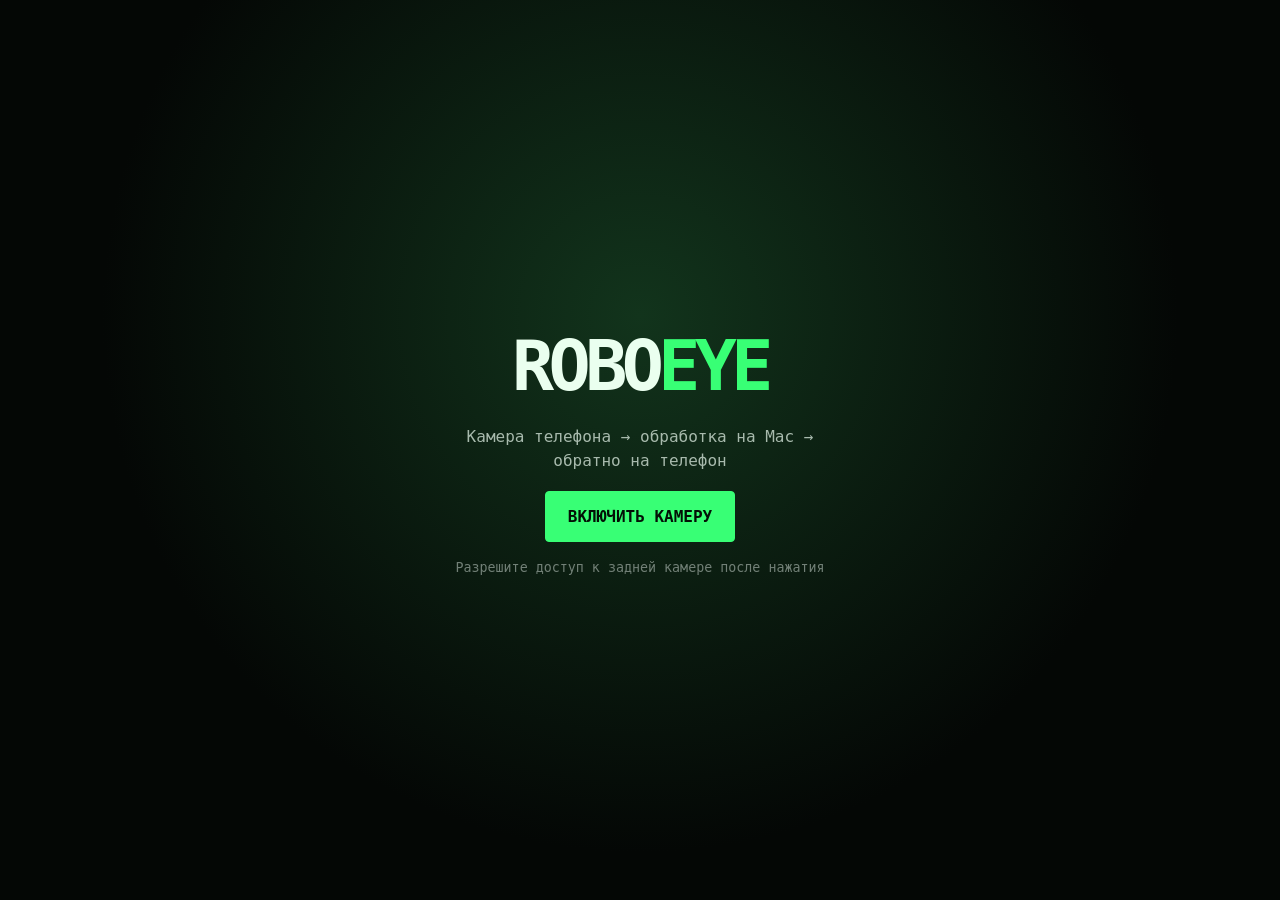
<file: static/index.html>
<!doctype html>
<html lang="ru">
  <head>
    <meta charset="utf-8" />
    <meta name="viewport" content="width=device-width, initial-scale=1, viewport-fit=cover" />
    <meta name="theme-color" content="#050807" />
    <title>RoboEye · Phone Camera</title>
    <link rel="stylesheet" href="/static/style.css" />
  </head>
  <body>
    <main>
      <video id="camera" autoplay muted playsinline></video>
      <canvas id="overlay"></canvas>
      <canvas id="capture"></canvas>

      <aside class="side-panel side-panel-left">
        <div class="brand">ROBO<span>EYE</span></div>
        <div id="status">не подключено</div>
      </aside>

      <aside class="side-panel side-panel-right">
        <div class="robot-state">
          <small>ROBOT</small>
          <strong id="robotState">—</strong>
          <span id="reason">ожидание</span>
          <span id="route">маршрут —</span>
          <span id="source">источник —</span>
        </div>
        <div id="ping">PING —</div>
        <button id="stop" hidden aria-label="Остановить трансляцию">■</button>
      </aside>

      <section id="welcome">
        <div class="logo">ROBO<span>EYE</span></div>
        <p>Камера телефона → обработка на Mac → обратно на телефон</p>
        <button id="start">Включить камеру</button>
        <small>Разрешите доступ к задней камере после нажатия</small>
      </section>
    </main>

    <script src="/static/app.js"></script>
  </body>
</html>
</file>
<file: static/style.css>
:root {
  color-scheme: dark;
  font-family: ui-monospace, SFMono-Regular, Menlo, Monaco, Consolas, monospace;
  background: #050807;
  color: #eaffef;
}

* { box-sizing: border-box; }

html, body, main {
  width: 100%;
  height: 100%;
  margin: 0;
  overflow: hidden;
}

body { background: #020302; }
main { position: relative; }

#camera,
#overlay {
  position: absolute;
  inset: 0;
  width: 100%;
  height: 100%;
}

#camera {
  display: block;
  object-fit: contain;
  background: #000;
}

#overlay {
  z-index: 2;
  pointer-events: none;
}

#capture { display: none; }

.side-panel {
  position: fixed;
  top: 0;
  bottom: 0;
  z-index: 4;
  width: clamp(58px, 9vw, 78px);
  display: flex;
  flex-direction: column;
  align-items: center;
  justify-content: space-between;
  gap: 12px;
  padding-top: max(14px, env(safe-area-inset-top));
  padding-bottom: max(14px, env(safe-area-inset-bottom));
  background: rgba(2, 8, 4, 0.72);
  border-color: rgba(56, 255, 117, 0.28);
  border-style: solid;
  backdrop-filter: blur(9px);
  transition: background 160ms ease, box-shadow 160ms ease, border-color 160ms ease;
}

.side-panel-left {
  left: 0;
  padding-left: max(8px, env(safe-area-inset-left));
  border-width: 0 1px 0 0;
}

.side-panel-right {
  right: 0;
  padding-right: max(8px, env(safe-area-inset-right));
  border-width: 0 0 0 1px;
}

body.stop .side-panel {
  background: rgba(120, 0, 0, 0.74);
  border-color: #ff4545;
  box-shadow: 0 0 35px 12px rgba(255, 0, 0, 0.48);
}

.brand,
#status,
#ping,
.robot-state {
  writing-mode: vertical-rl;
  transform: rotate(180deg);
  letter-spacing: 0.1em;
  text-transform: uppercase;
}

.brand { font-weight: 900; font-size: 14px; }
.brand span { color: #38ff75; }

#status,
#ping {
  font-size: 10px;
  color: #a8baad;
  white-space: nowrap;
}

#status::before { content: "● "; color: #ff4b4b; }
#status.connected::before { color: #38ff75; }

.robot-state {
  display: flex;
  align-items: center;
  gap: 7px;
}

.robot-state small,
.robot-state span { font-size: 9px; color: #9caf9f; }
.robot-state strong { font-size: 17px; color: #d5dcd7; }
body.go .robot-state strong { color: #38ff75; }
body.stop .robot-state strong,
body.stop .robot-state span { color: #fff; }

#stop {
  flex: 0 0 auto;
  width: 42px;
  height: 42px;
  padding: 0;
  border: 1px solid #ff5c5c;
  border-radius: 50%;
  background: rgba(255, 40, 40, 0.18);
  color: #ff6a6a;
  font: inherit;
  font-size: 18px;
}

[hidden] { display: none !important; }

#welcome {
  position: fixed;
  inset: 0;
  z-index: 6;
  display: grid;
  place-content: center;
  justify-items: center;
  gap: 18px;
  padding: 28px 90px;
  text-align: center;
  background: radial-gradient(circle at 50% 35%, #12341c, #040705 62%);
  transition: opacity 180ms ease;
}

#welcome.hidden { opacity: 0; pointer-events: none; }
.logo { font-size: clamp(38px, 12vw, 70px); font-weight: 900; letter-spacing: -0.08em; }
.logo span { color: #38ff75; }
#welcome p { max-width: 420px; margin: 0; color: #a8baad; line-height: 1.5; }
#welcome small { color: #728077; }

#start {
  appearance: none;
  border: 1px solid #38ff75;
  border-radius: 4px;
  padding: 15px 22px;
  background: #38ff75;
  color: #031006;
  font: inherit;
  font-weight: 900;
  text-transform: uppercase;
}

#start:disabled { opacity: 0.5; }

@media (orientation: portrait) {
  .side-panel { width: 56px; }
  #welcome { padding-inline: 70px; }
}
</file>
